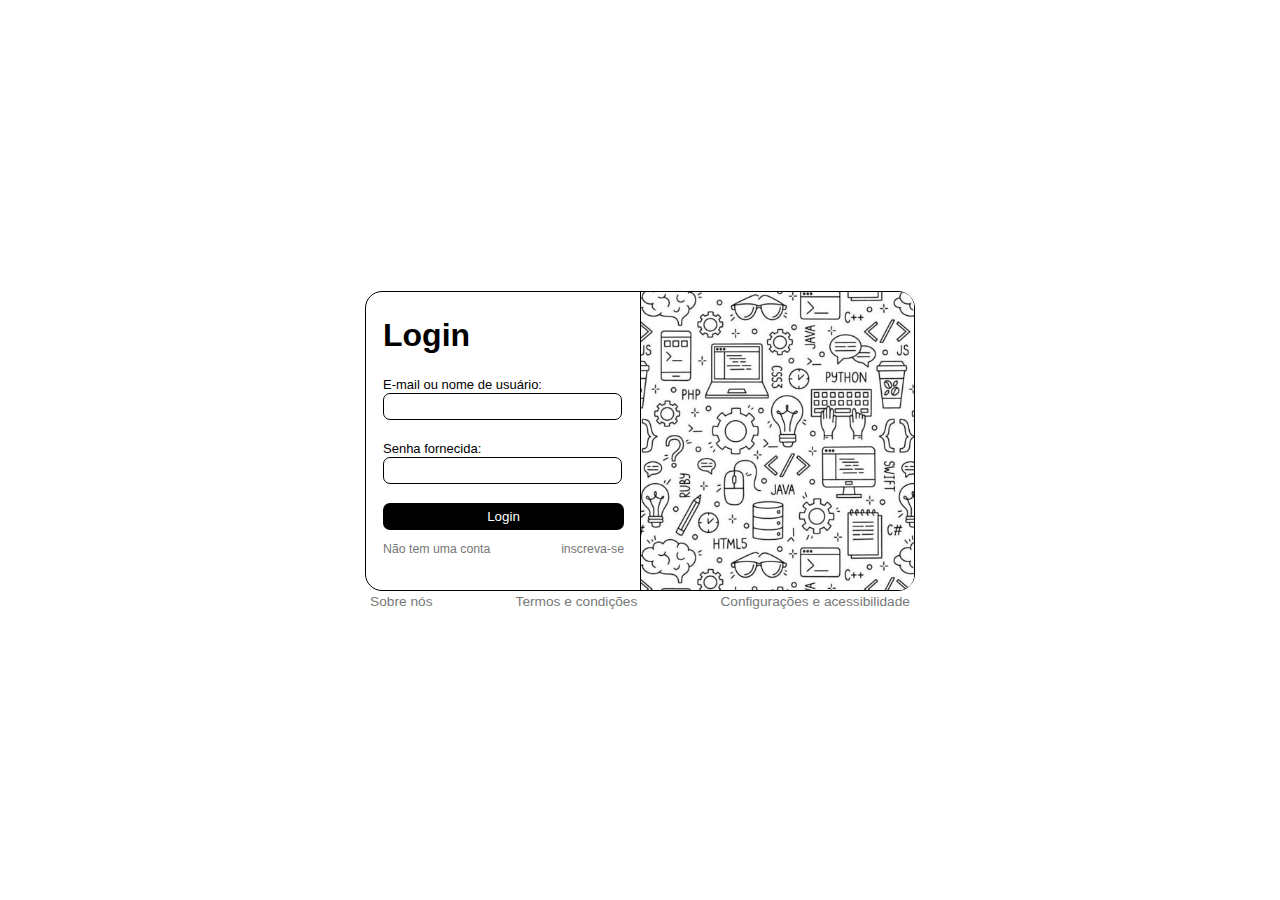
<file: Login/index.html>
<!DOCTYPE html>
<html lang="en">
<head>
    <meta charset="UTF-8">
    <meta name="viewport" content="width=device-width, initial-scale=1.0">
    <title>Document</title>
    <link rel="stylesheet" href="style.css">
</head>
<body>
    <section>
        <div id="container">
            <div id="left">
                <form method="post" action="server.php" id="login_Register" name="LOGIN_REGISTER_FORM">
                    <div id="title">
                        <h1 id="master_title">Login</h1>
                    </div>
                    <div id="input_toggle">
                        <div id="input_div">
                            <label id="indicator" for="#">E-mail ou nome de usuário:</label>
                            <input type="email" name="EMAIL_USER_NAME" id="em1">
                            <div id="isNullEmail" name="isNullEmail"></div>
                        </div>
                        <div id="input_div">
                            <label id="indicator" for="#">Senha fornecida:</label>
                            <input type="password" name="USER_PASSWORD" id="ps1">
                            <div id="isNullPassword" name="isNullPassword"></div>
                        </div>
                        <input type="submit" value="Login" onclick="verifyData()">
                        <div id="subscribe">
                            <p>Não tem uma conta</p>
                            <div id="SUBSCRIBE_BUTTON">
                                inscreva-se
                            </div>
                        </div>
                    </div>
                </form>
            </div>
            <div id="right">
            </div>    
        </div>
        <div id="bottom">
            <a href="">Sobre nós</a>
            <a href="">Termos e condições</a>
            <a href="">Configurações e acessibilidade</a>
        </div>
        </section>
        <script src="script.js"></script>
</body>
</html>
</file>
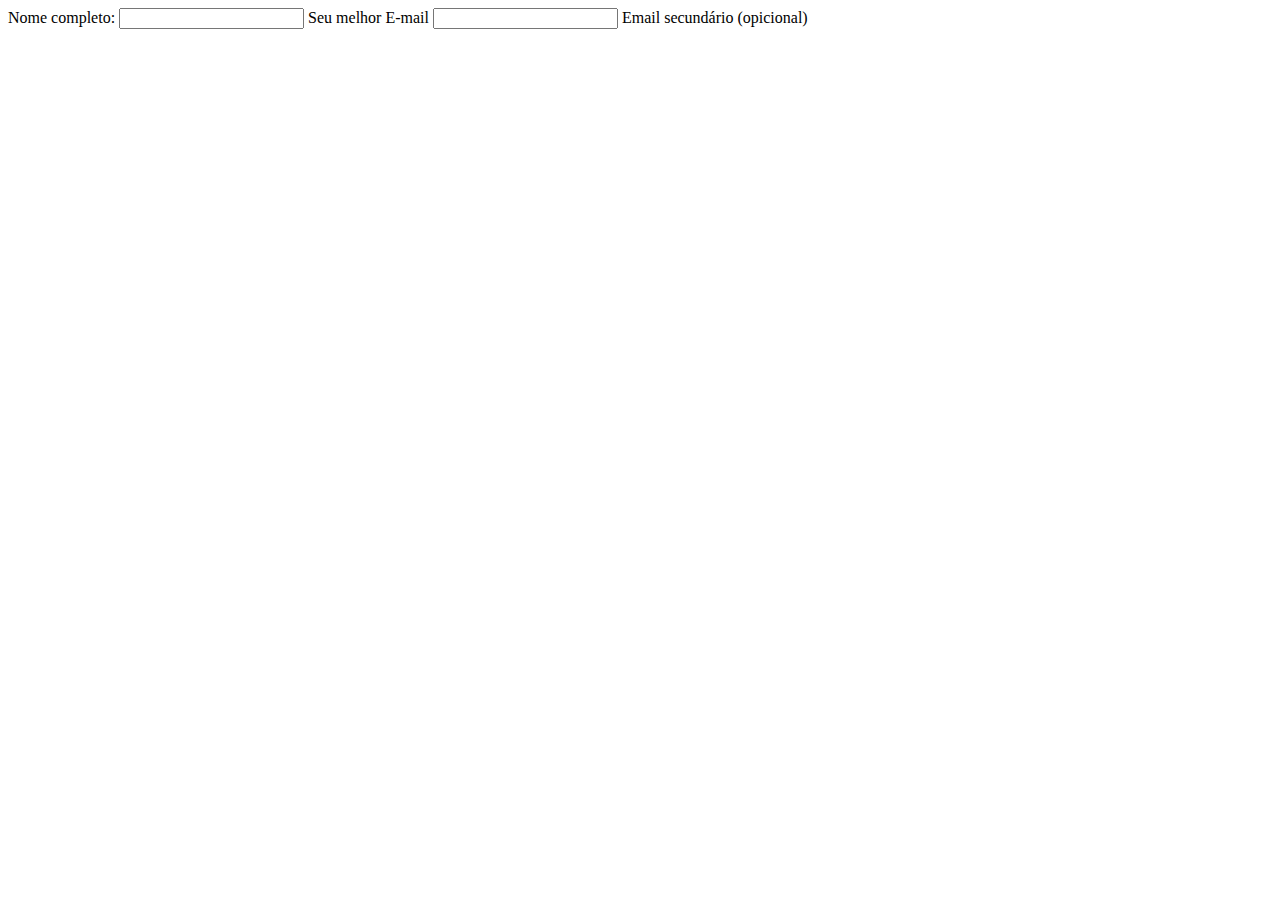
<file: registro/index.html>
<!DOCTYPE html>
<html lang="en">
<head>
    <meta charset="UTF-8">
    <meta name="viewport" content="width=device-width, initial-scale=1.0">
    <title>Registro</title>
</head>
<body>
    <section>
        <form method="post" action="/Login/server.php" id="foo">
            <label for="" id="label">Nome completo:</label>
            <input type="text" name="user_name" id="tx01">
            <label for="" id="label">Seu melhor E-mail</label>
            <input type="email" name="master_email" id="em01">
            <label for="" id="label">Email secundário <span>(opicional)</span></label>
        </form>
    </section>
</body>
</html>
</file>
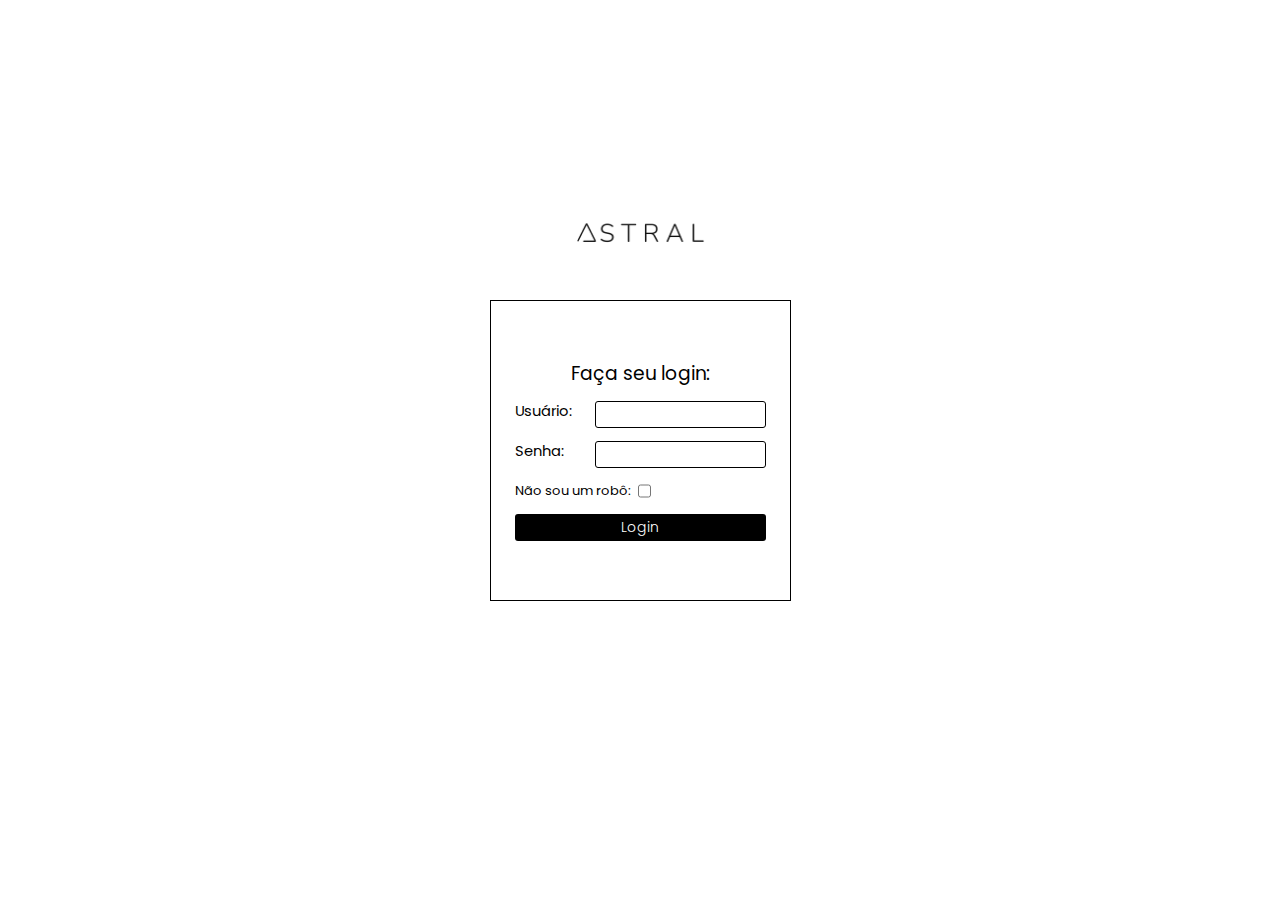
<file: singUp.html>
<!DOCTYPE html>
<html lang="en">
<head>
    <meta charset="UTF-8">
    <meta name="viewport" content="width=device-width, initial-scale=1.0">
    <title>Document</title>
    <style>
        @import url('https://fonts.googleapis.com/css2?family=Bebas+Neue&display=swap');
        @import url('https://fonts.googleapis.com/css2?family=Roboto:ital,wght@0,100;0,300;0,400;0,500;0,700;0,900;1,100;1,300;1,400;1,500;1,700;1,900&display=swap');
        @import url('https://fonts.googleapis.com/css2?family=Poppins:ital,wght@0,100;0,200;0,300;0,400;0,500;0,600;0,700;0,800;0,900;1,100;1,200;1,300;1,400;1,500;1,600;1,700;1,800;1,900&display=swap');

        *
        {
            margin: 0;
            padding: 0;
            border: 0;
            outline: 0;
            box-sizing: border-box;
        }

        body
        {
            height: 100vh;
            width: 100%;
            display: flex;
            justify-content: center;
            align-items: center;
            flex-direction: column;
        }

        form
        {
            height: 301px;
            width: 301px;
            border: 1px solid #000;
            display: flex;
            flex-direction: column;
            justify-content: center;
            align-items: center;
        }

        #userBox
        {
            margin-bottom: 13px;
            width: 251px;
            color: #000;
            display: flex;
            justify-content: space-between;
            font-family: 'poppins',sans-serif;
            font-size: 14.7px;
        }

        input[type='text']
        {
            height: 27px;
            width: 171px;
            border-radius: 3px;
            border: 1px solid #000;
            padding-left: 3px;
        }

        input[type='password']
        {
            width: 171px;
            height: 27px;
            border-radius: 3px;
            border: 1px solid #000;
            padding-left: 3px;
        }

        #userBoxr1
        {
            margin-bottom: 13px;
            width: 251px;
            display: flex;
            justify-content: flex-start;
            font-family: 'poppins',sans-serif;
            font-size: 13px;
        }

        input[type='checkbox']
        {
            margin-left: 7px;
        }

        input[type='checkbox']
        {
            background: #000;
        }

        button#verify
        {
            height: 27px;
            width: 251px;
            display: flex;
            justify-content: center;
            align-items: center;
            background: #000;
            color: #fff;
            border-radius: 3px;
            font-family: 'poppins',sans-serif;
            font-size: 13.9px;
            font-weight: 300;
            cursor: pointer;
        }

        #title
        {
            margin-bottom: 13px;
            font-family: 'poppins',sans-serif;
            font-weight: 400;
        }

        img
        {
            margin-top: -133px;
        }
    </style>
</head>
<body>
    <img src="kx.png" alt="astral" height="133px">
    <form action="/shop/shop.html">
        <h3 id="title">Faça seu login:</h3>
        <div id="userBox">
        <label for="#" id="text1">Usuário: </label><input type="text" name="user" id="user" required>
        </div>
        <div id="userBox">
        <label for="#" id="text2">Senha: </label><input type="password" id="password" required>
        </div>
        <div id="userBoxr1">
        <label for="#" id="robot1">Não sou um robô: </label><input type="checkbox" name="robot" id="robot" required><br>
        </div>
        <button id="verify">Login</button>
    </form>
    <script src="datas.js"></script>
</body>
</html>
</file>
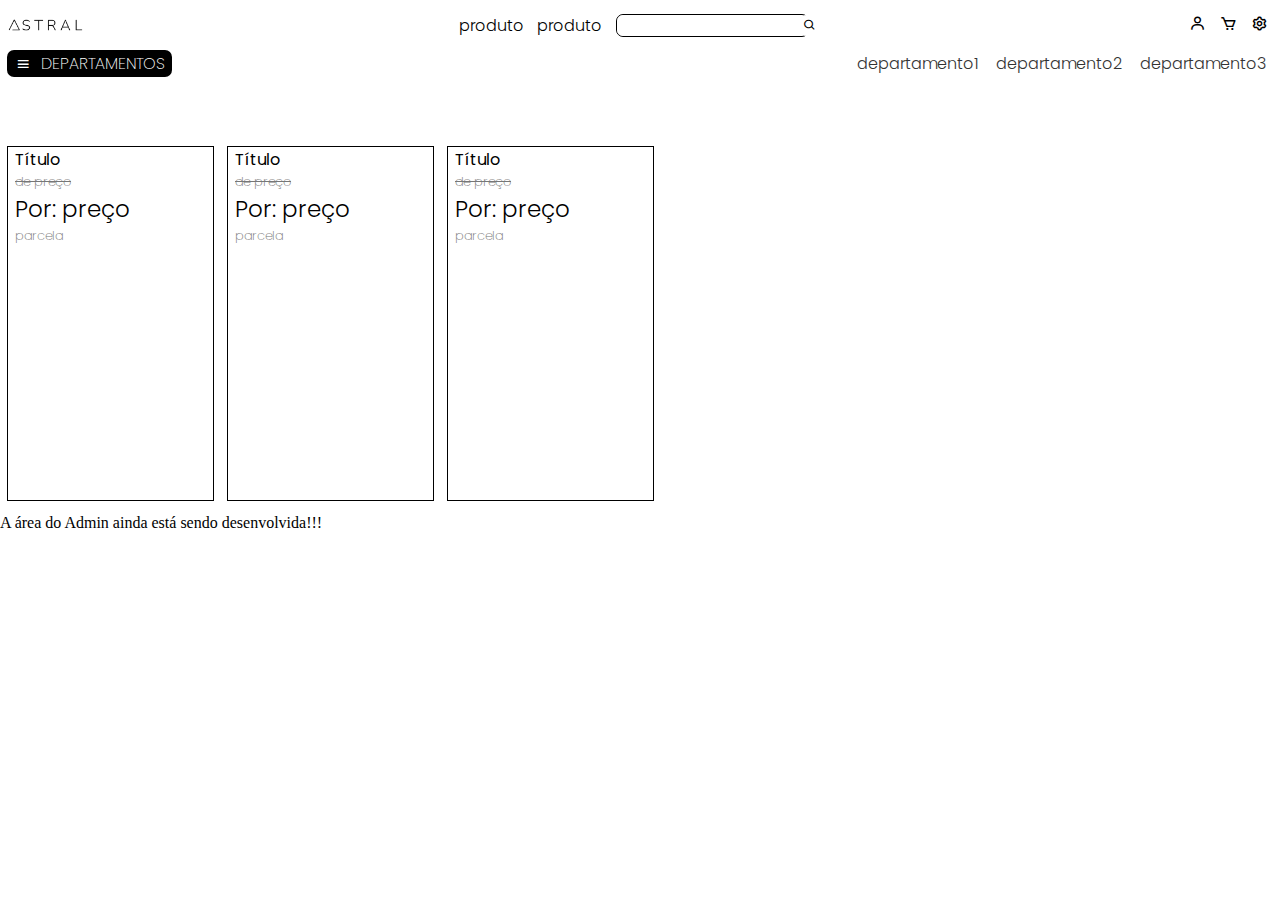
<file: shop/shop.html>
<!DOCTYPE html>
<html lang="en">
    <html lang="pt-br">
<head>
    <meta charset="UTF-8">
    <meta name="viewport" content="width=device-width, initial-scale=1.0">
    <title>Loja</title>
    <link rel="stylesheet" href="style.css"><!--atualizar para style.css-->
    <link rel="icon" type="image/x-icon" href="favicon.ico">
    <link href='https://unpkg.com/boxicons@2.1.4/css/boxicons.min.css' rel='stylesheet'>
</head>
<body id="body">
    <div id="popupArea">
    </div>
    <header id="header01">
        <div id="top">    
        <div id="logo">
            <a href="/index.html"><img src="/img/kx.png" height="17px"></a>
        </div>
        <div id="middle">
            <a href="">produto</a>
            <a href="">produto</a>
            <div id="search">
                <input type="text" id="searchT">
                <button>
                <i class='bx bx-search'></i>
            </button>
            </div>
        </div>
        <div id="right">
            <button><i class='bx bx-user' ></i></button>
            <button><i class='bx bx-cart' ></i></button>
            <button id="configButton"><i class='bx bx-cog'></i></button>
        </div>
        </div>
        <div id="bottom">
            <div id="header02">
                <div id="departmentView">
                    <i class='bx bx-menu'></i>&emsp13;
                    DEPARTAMENTOS
                </div>
                <div id="depNames">
                    <a href="">departamento1</a>
                    <a href="">departamento2</a>
                    <a href="">departamento3</a>
                </div>
            </div>
        </div>
    </header>
    <section>
        <div id="banner">

        </div>
    
        <div id="products">
            <div id="productArea">

                <div id="product" class="product01">
                    <div id="productimg">
                        
                    </div>
                    <div id="productBottom">
                        <div id="productTitle">Título</div>
                    <div id="prices">
                        <div id="lin1"><del>de preço</del></div>
                        <div id="lin2">Por: preço</div>
                        <div id="lin3">parcela</div>
                    </div>
                    <div id="mouseEnterArea">  
                    </div>
                </div>
                </div>
                
                <div id="product" class="product02">
                    <div id="productimg">
                       
                    </div>
                    <div id="productBottom">
                        
                        <div id="productTitle">Título</div>
                    <div id="prices">
                        <div id="lin1"><del>de preço</del></div>
                        <div id="lin2">Por: preço</div>
                        <div id="lin3">parcela</div>
                    </div>
                    <div id="mouseEnterArea">  
                    </div>
                </div>
                </div>

                <div id="product" class="product03">
                    <div id="productimg">
                         </div>
                    <div id="productBottom">
                        
                        <div id="productTitle">Título</div>
                    <div id="prices">
                        <div id="lin1"><del>de preço</del></div>
                        <div id="lin2">Por: preço</div>
                        <div id="lin3">parcela</div></div>
                    <div id="mouseEnterArea">  
                    </div>
                </div>
            </div>
            </div>
            </div>
        </div>
        <p>A área do Admin ainda está sendo desenvolvida!!!</p>
    </section>
    <script src="shop.js"></script>
</body>
</html>
</file>
<file: Login/style.css>
*
{
    margin: 0;
    padding: 0;
    outline: 0;
    border: 0;
    box-sizing: border-box;
}

section
{
    height: 100vh;
    width: 100%;
    display: flex;
    flex-direction: column;
    justify-content: center;
    align-items: center;
}

#container
{
    height: 300px;
    width: 550px;
    border: 1.7px solid #000;
    border-radius: 17px;
    display: flex;
}

#left
{
    height: 100%;
    width: 275px;
    display: flex;
    justify-content: space-around;
    border-top-left-radius: 17px;
    border-bottom-left-radius: 17px;
    border-right: 1.7px solid#000;
}

#login_Register
{
    height: 100%;
    display: flex;
    flex-direction: column;
    justify-content: space-around;
}

#master_title
{
    position: absolute;
    margin-top: 17px;
    font-family: 'poppins',sans-serif;
}

#input_toggle
{
    display: flex;
    flex-direction: column;
    justify-content: space-around;
    height: 200px;
    width: 275px;
    border-bottom-left-radius: 17px;
}

#indicator
{
    font-family: 'poppins',sans-serif;
    font-size: 13px;
    color: #000;
}

#input_div
{
    width: 275px;
}

input[type="email"],[type="password"],[type="submit"], #indicator, #master_title, #subscribe
{   
    margin: 0 17px;
}

input[type="submit"]
{
    height: 27px;
    background: #000;
    color: #fff;
    border-radius: 7px;
    font-family: 'poppins',sans-serif;
    cursor: pointer;
}

input[type="email"],[type="password"]
{
    width: 239px;
    margin-right: 0;
    height: 27px;
    padding-left: 3px;
    border: 1px solid;
    border-radius: 7px;
}

#subscribe
{
    display: flex;
    justify-content: space-between;
    align-items: center;
    margin-top: -7px;
    font-size: 12.3px;
    font-family: 'poppins',sans-serif;
    color: #777;
}

#SUBSCRIBE_BUTTON
{
    cursor: pointer;
}

input[type="submit"]:active
{
    background-color: #333;
}

#right
{
    width: 100%;
    border-top-right-radius: 20.8px;
    border-bottom-right-radius: 20.7px;
    background-image: url(kz.png);
    zoom: 0.7;
    margin: 0px 0px 0px 0;
}

#bottom
{
    width: 550px;
    margin-top: 3px;
    padding: 0 5.1px 0 5.1px;
    display: flex;
    flex-direction: row;
    justify-content: space-between;
}

#bottom a
{
    text-decoration: none;
    font-family: 'poppins',sans-serif;
    font-size: 13.7px;
    color: #777;
}
</file>
<file: shop/style.css>
@import url('https://fonts.googleapis.com/css2?family=Poppins:ital,wght@0,100;0,200;0,300;0,400;0,500;0,600;0,700;0,800;0,900;1,100;1,200;1,300;1,400;1,500;1,600;1,700;1,800;1,900&family=Roboto:ital,wght@0,100;0,300;0,400;0,500;0,700;0,900;1,100;1,300;1,400;1,500;1,700;1,900&display=swap');

*
{
    margin: 0;
    padding: 0;
    outline: 0;
    border: 0;
    box-sizing: border-box;
}

body
{
    display: flex;
    flex-direction: column;
    background: #fff;
}

#popupArea
{
    position: absolute;
    z-index: 1;
}

#top
{
    width: 100%;
    display: flex;
    justify-content: space-between;
    align-items: center;
}

#header01
{
    position: fixed;
    width: 100%;
    margin-top: -13px;
    padding: 0 7px 0 7px; 
    display: flex;
    justify-content: space-between;
    align-items: center;
    background: #fff;
    flex-direction: column;
}

#bottom, #header02
{
    display: flex;
    flex-direction: row;
    width: 100%;
    justify-content: space-between;
    align-items: center;
    margin-bottom: 3px;
    margin-top: -7px;
}

#middle
{
    display: flex;
    flex-direction: row;
}

#search
{
    display: flex;
    align-items: center;
    justify-content: space-between;
    margin-left: 7px;
    height: 23px;
    border: 1px solid #000;
    border-radius: 7px;
    width: 193px;
}

#search input
{
    border: 0;
    padding: 3.3px;
    cursor: pointer;
    height: 21px;
    border-radius: 7px;
}

#search button
{
    margin-right: 3px;
    height: 100%;
    width: 17px;
    border-radius: 3px;
    display: flex;
    justify-content: center;
    align-items: center;
    cursor: pointer;
    margin-left: 1.9px;
    background: #fff;
}

#logo img
{
    display: flex;
    justify-content: center;
    align-items: center;
    zoom: 455%;
}

#right button
{
    height: 27px;
    width: 27px;
    background: #0000;
    cursor: pointer;
    font-size: 17px;
}

#middle
{
    height: 100%;
    display: flex;
    justify-content: space-between;
    align-items: center;
}

#middle a
{
    text-decoration: none;
    color: #000;
    font-family: 'poppins',sans-serif;
    font-weight: 300;
}

#middle a:nth-child(1)
{
    margin-right: 13px;
}

#middle a:nth-child(2)
{
    margin-right: 7px;
}

#departmentView
{
    width: 165px;
    height: 27px;
    background: #000;
    font-family: 'poppins',sans-serif;
    color: #fff;
    text-align: center;
    display: flex;
    justify-content: center;
    align-items: center;
    font-weight: 200;
    border-radius: 7px;
    cursor: pointer;
}

#header02 a
{
    text-decoration: none;
    font-family: 'poppins';
    color: #333;
    margin: 0 7px 0 7px;
    font-weight: 300;
}

#products
{
    margin-top: 133px;
    width: 100%;
    display: flex;
    align-items: center;
    flex-direction: column;
    padding: 7px;
}

#productArea
{
    width: 100%;
    height: 367px;
    display: flex;
    align-items: center;
    flex-direction: row;
}

#product
{
    height: 355px;
    width: 207px;
    border: 1px solid #000;
    margin-right: 13px;
    display: flex;
    flex-direction: column;
}


#productBottom
{
    margin-left: 7px;
}

#productTitle
{
    font-family: 'poppins',sans-serif;
}

#lin1
{
    font-family: 'poppins',sans-serif;
    color: #777;
    font-weight: 200;
    font-size: 13px;
}

#lin2
{
    font-family: 'poppins',sans-serif;
    color: #000;
    font-size: 23px;
    font-weight: 300;
}

#lin3
{
    font-weight: 200;
    font-family: 'poppins',sans-serif;
    color: #777;
    font-size: 13px;
}

#addToCart
{
    height: 27px;
    width: 147px;
    background: #000;
    color: #fff;
    display: flex;
    justify-content: center;
    align-items: center;
    font-size: 12.7px;
    font-family: 'poppins',sans-serif;
    font-weight: 300;
    border-radius: 3px;
    margin-top: 3px;
}
</file>
